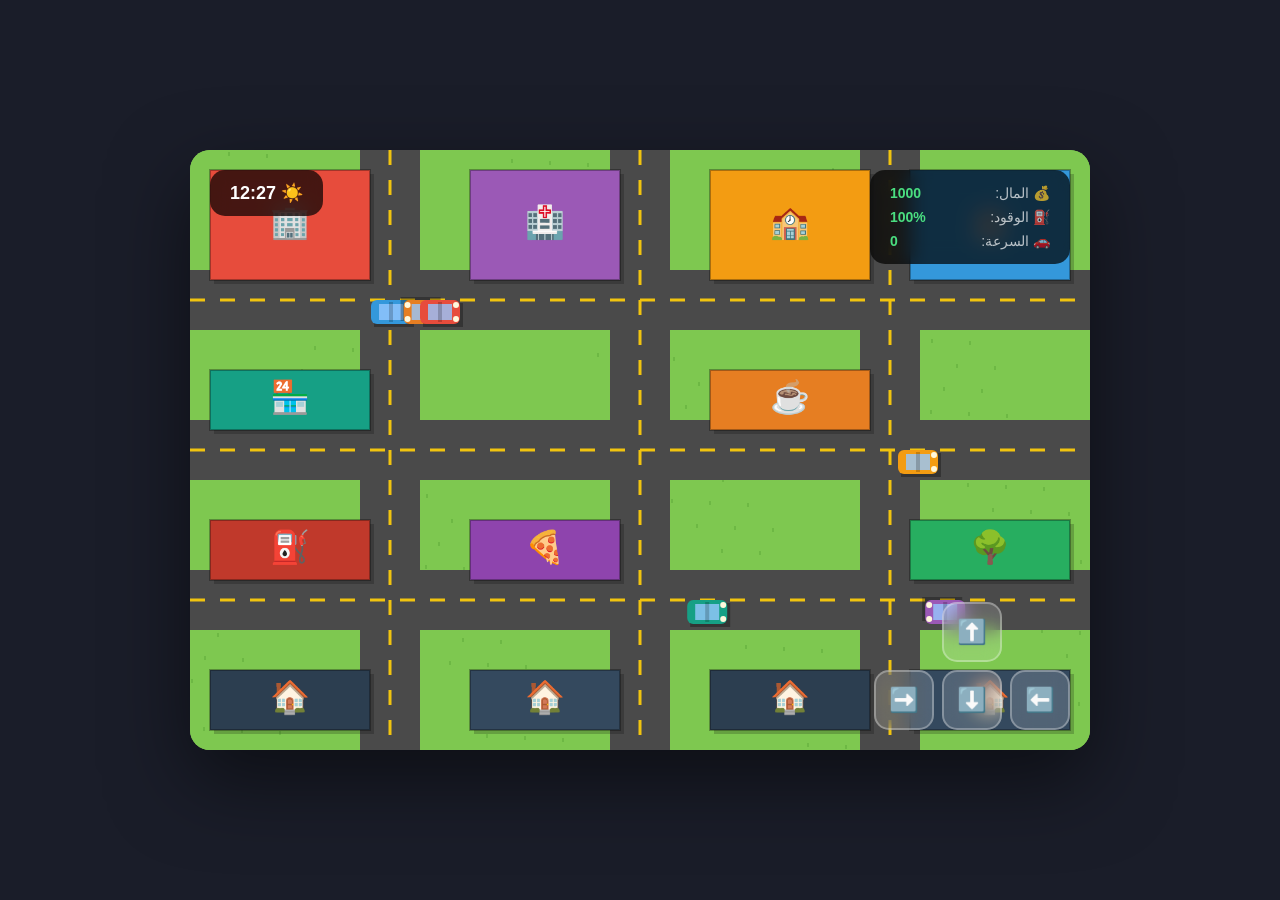
<file: index.html>
<!DOCTYPE html>
<html lang="ar" dir="rtl">
<head>
<meta charset="UTF-8">
<title>LifeCity — مدينة صغيرة حية</title>
<style>
  * { margin: 0; padding: 0; box-sizing: border-box; }
  
  body {
    background: #1a1d29;
    display: flex;
    justify-content: center;
    align-items: center;
    min-height: 100vh;
    font-family: 'Cairo', sans-serif;
    color: white;
    overflow: hidden;
  }

  .game-wrapper {
    position: relative;
    border-radius: 20px;
    overflow: hidden;
    box-shadow: 0 30px 80px rgba(0,0,0,.5);
  }

  canvas {
    display: block;
    background: #7ec850;
  }

  /* لوحة المعلومات */
  .hud {
    position: absolute;
    top: 20px;
    right: 20px;
    background: rgba(0,0,0,.7);
    padding: 15px 20px;
    border-radius: 15px;
    backdrop-filter: blur(10px);
    min-width: 200px;
  }

  .hud-row {
    display: flex;
    justify-content: space-between;
    margin-bottom: 8px;
    font-size: 14px;
  }

  .hud-row:last-child { margin-bottom: 0; }
  .hud-label { opacity: 0.7; }
  .hud-value { font-weight: 700; color: #4ade80; }

  /* أزرار التحكم */
  .controls {
    position: absolute;
    bottom: 20px;
    right: 20px;
    display: grid;
    grid-template-columns: repeat(3, 60px);
    gap: 8px;
  }

  .ctrl-btn {
    width: 60px;
    height: 60px;
    background: rgba(255,255,255,.15);
    border: 2px solid rgba(255,255,255,.3);
    border-radius: 15px;
    color: white;
    font-size: 24px;
    cursor: pointer;
    backdrop-filter: blur(10px);
    transition: all .2s;
  }

  .ctrl-btn:active { transform: scale(0.9); background: rgba(255,255,255,.3); }
  .ctrl-btn.empty { visibility: hidden; }

  /* معلومات الوقت */
  .time-display {
    position: absolute;
    top: 20px;
    left: 20px;
    background: rgba(0,0,0,.7);
    padding: 12px 20px;
    border-radius: 15px;
    backdrop-filter: blur(10px);
    font-size: 18px;
    font-weight: 700;
  }
</style>
</head>
<body>

<div class="game-wrapper">
  <canvas id="game" width="900" height="600"></canvas>
  
  <div class="time-display">
    <span id="timeIcon">☀️</span>
    <span id="timeText">12:00</span>
  </div>

  <div class="hud">
    <div class="hud-row">
      <span class="hud-label">💰 المال:</span>
      <span class="hud-value" id="money">1000</span>
    </div>
    <div class="hud-row">
      <span class="hud-label">⛽ الوقود:</span>
      <span class="hud-value" id="fuel">100%</span>
    </div>
    <div class="hud-row">
      <span class="hud-label">🚗 السرعة:</span>
      <span class="hud-value" id="speed">0</span>
    </div>
  </div>

  <div class="controls">
    <button class="ctrl-btn empty"></button>
    <button class="ctrl-btn" data-key="up">⬆️</button>
    <button class="ctrl-btn empty"></button>
    <button class="ctrl-btn" data-key="left">⬅️</button>
    <button class="ctrl-btn" data-key="down">⬇️</button>
    <button class="ctrl-btn" data-key="right">➡️</button>
  </div>
</div>

<script>
// ===== إعداد Canvas =====
const canvas = document.getElementById('game');
const ctx = canvas.getContext('2d');
const W = canvas.width;
const H = canvas.height;

// ===== المدينة: الخريطة =====
const city = {
  // الشوارع الأفقية
  hRoads: [150, 300, 450],
  // الشوارع العمودية  
  vRoads: [200, 450, 700],
  roadWidth: 60,
  
  // المباني في كل حي
  buildings: [
    // الصف الأول
    { x: 20,  y: 20,  w: 160, h: 110, color: '#e74c3c', icon: '🏢' },
    { x: 280, y: 20,  w: 150, h: 110, color: '#9b59b6', icon: '🏥' },
    { x: 520, y: 20,  w: 160, h: 110, color: '#f39c12', icon: '🏫' },
    { x: 720, y: 20,  w: 160, h: 110, color: '#3498db', icon: '🏦' },
    
    // الصف الثاني
    { x: 20,  y: 220, w: 160, h: 60,  color: '#16a085', icon: '🏪' },
    { x: 520, y: 220, w: 160, h: 60,  color: '#e67e22', icon: '☕' },
    
    // الصف الثالث
    { x: 20,  y: 370, w: 160, h: 60,  color: '#c0392b', icon: '⛽' },
    { x: 280, y: 370, w: 150, h: 60,  color: '#8e44ad', icon: '🍕' },
    { x: 720, y: 370, w: 160, h: 60,  color: '#27ae60', icon: '🌳' },
    
    // الصف الرابع
    { x: 20,  y: 520, w: 160, h: 60,  color: '#2c3e50', icon: '🏠' },
    { x: 280, y: 520, w: 150, h: 60,  color: '#34495e', icon: '🏠' },
    { x: 520, y: 520, w: 160, h: 60,  color: '#2c3e50', icon: '🏠' },
    { x: 720, y: 520, w: 160, h: 60,  color: '#34495e', icon: '🏠' },
  ]
};

// ===== سيارة اللاعب =====
const playerCar = {
  x: 230,
  y: 150,
  w: 40,
  h: 24,
  angle: 0,        // اتجاه السيارة بالدرجات
  speed: 0,
  maxSpeed: 5,
  acceleration: 0.15,
  friction: 0.94,
  color: '#e74c3c'
};

// ===== سيارات المدينة (ذكاء اصطناعي) =====
const npcCars = [
  { x: 100, y: 150, w: 40, h: 24, speed: 1.5, dir: 1, color: '#3498db', angle: 0 },
  { x: 600, y: 300, w: 40, h: 24, speed: 2, dir: 1, color: '#f39c12', angle: 0 },
  { x: 800, y: 450, w: 40, h: 24, speed: 1.2, dir: -1, color: '#9b59b6', angle: 180 },
  { x: 400, y: 450, w: 40, h: 24, speed: 1.8, dir: 1, color: '#16a085', angle: 0 },
  { x: 300, y: 150, w: 40, h: 24, speed: 1.6, dir: -1, color: '#e67e22', angle: 180 },
];

// ===== حالة اللعبة =====
const state = {
  money: 1000,
  fuel: 100,
  time: 12 * 60, // بالدقائق، 12:00 ظهراً
  timeSpeed: 0.5 // كل إطار يمر 0.5 دقيقة
};

// ===== إدخال لوحة المفاتيح =====
const keys = { up: false, down: false, left: false, right: false };

document.addEventListener('keydown', e => {
  if (e.key === 'ArrowUp' || e.key === 'w') keys.up = true;
  if (e.key === 'ArrowDown' || e.key === 's') keys.down = true;
  if (e.key === 'ArrowLeft' || e.key === 'a') keys.left = true;
  if (e.key === 'ArrowRight' || e.key === 'd') keys.right = true;
});

document.addEventListener('keyup', e => {
  if (e.key === 'ArrowUp' || e.key === 'w') keys.up = false;
  if (e.key === 'ArrowDown' || e.key === 's') keys.down = false;
  if (e.key === 'ArrowLeft' || e.key === 'a') keys.left = false;
  if (e.key === 'ArrowRight' || e.key === 'd') keys.right = false;
});

// أزرار اللمس
document.querySelectorAll('.ctrl-btn').forEach(btn => {
  const key = btn.dataset.key;
  if (!key) return;
  
  const press = e => { e.preventDefault(); keys[key] = true; };
  const release = e => { e.preventDefault(); keys[key] = false; };
  
  btn.addEventListener('mousedown', press);
  btn.addEventListener('mouseup', release);
  btn.addEventListener('mouseleave', release);
  btn.addEventListener('touchstart', press);
  btn.addEventListener('touchend', release);
});

// ===== رسم الشوارع =====
function drawRoads() {
  // أرضية عشبية
  ctx.fillStyle = '#7ec850';
  ctx.fillRect(0, 0, W, H);
  
  // إضافة تفاصيل العشب
  ctx.fillStyle = '#6db844';
  for (let i = 0; i < 200; i++) {
    const x = (i * 37) % W;
    const y = (i * 73) % H;
    ctx.fillRect(x, y, 2, 4);
  }

  // الشوارع الأفقية
  ctx.fillStyle = '#4a4a4a';
  city.hRoads.forEach(y => {
    ctx.fillRect(0, y - city.roadWidth/2, W, city.roadWidth);
  });

  // الشوارع العمودية
  city.vRoads.forEach(x => {
    ctx.fillRect(x - city.roadWidth/2, 0, city.roadWidth, H);
  });

  // خطوط منتصف الشوارع
  ctx.strokeStyle = '#f1c40f';
  ctx.lineWidth = 3;
  ctx.setLineDash([15, 15]);
  
  city.hRoads.forEach(y => {
    ctx.beginPath();
    ctx.moveTo(0, y);
    ctx.lineTo(W, y);
    ctx.stroke();
  });
  
  city.vRoads.forEach(x => {
    ctx.beginPath();
    ctx.moveTo(x, 0);
    ctx.lineTo(x, H);
    ctx.stroke();
  });
  
  ctx.setLineDash([]);
}

// ===== رسم المباني =====
function drawBuildings() {
  city.buildings.forEach(b => {
    // ظل المبنى
    ctx.fillStyle = 'rgba(0,0,0,.2)';
    ctx.fillRect(b.x + 4, b.y + 4, b.w, b.h);
    
    // جسم المبنى
    ctx.fillStyle = b.color;
    ctx.fillRect(b.x, b.y, b.w, b.h);
    
    // إطار
    ctx.strokeStyle = 'rgba(0,0,0,.3)';
    ctx.lineWidth = 2;
    ctx.strokeRect(b.x, b.y, b.w, b.h);
    
    // أيقونة المبنى
    ctx.font = '32px serif';
    ctx.textAlign = 'center';
    ctx.textBaseline = 'middle';
    ctx.fillText(b.icon, b.x + b.w/2, b.y + b.h/2);
  });
}

// ===== رسم سيارة =====
function drawCar(car) {
  ctx.save();
  ctx.translate(car.x + car.w/2, car.y + car.h/2);
  ctx.rotate(car.angle * Math.PI / 180);
  
  // ظل
  ctx.fillStyle = 'rgba(0,0,0,.3)';
  ctx.fillRect(-car.w/2 + 3, -car.h/2 + 3, car.w, car.h);
  
  // جسم السيارة
  ctx.fillStyle = car.color;
  ctx.beginPath();
  ctx.roundRect(-car.w/2, -car.h/2, car.w, car.h, 6);
  ctx.fill();
  
  // نوافذ
  ctx.fillStyle = 'rgba(150,200,255,.8)';
  ctx.fillRect(-car.w/2 + 8, -car.h/2 + 4, car.w - 16, car.h - 8);
  
  // خط منتصف السيارة
  ctx.fillStyle = 'rgba(0,0,0,.2)';
  ctx.fillRect(-2, -car.h/2 + 2, 4, car.h - 4);
  
  // مصابيح أمامية
  ctx.fillStyle = '#fff8dc';
  ctx.beginPath();
  ctx.arc(car.w/2 - 4, -car.h/2 + 5, 3, 0, Math.PI*2);
  ctx.arc(car.w/2 - 4, car.h/2 - 5, 3, 0, Math.PI*2);
  ctx.fill();
  
  ctx.restore();
}

// ===== تحديث سيارة اللاعب =====
function updatePlayer() {
  // التسارع
  if (keys.up) {
    playerCar.speed = Math.min(playerCar.speed + playerCar.acceleration, playerCar.maxSpeed);
  } else if (keys.down) {
    playerCar.speed = Math.max(playerCar.speed - playerCar.acceleration, -playerCar.maxSpeed * 0.5);
  } else {
    playerCar.speed *= playerCar.friction;
    if (Math.abs(playerCar.speed) < 0.01) playerCar.speed = 0;
  }
  
  // التوجيه
  if (Math.abs(playerCar.speed) > 0.1) {
    const turnSpeed = 3.5;
    if (keys.left) playerCar.angle -= turnSpeed * (playerCar.speed > 0 ? 1 : -1);
    if (keys.right) playerCar.angle += turnSpeed * (playerCar.speed > 0 ? 1 : -1);
  }
  
  // الحركة
  const rad = playerCar.angle * Math.PI / 180;
  const newX = playerCar.x + Math.cos(rad) * playerCar.speed;
  const newY = playerCar.y + Math.sin(rad) * playerCar.speed;
  
  // حدود الشاشة
  if (newX >= 0 && newX <= W - playerCar.w) playerCar.x = newX;
  if (newY >= 0 && newY <= H - playerCar.h) playerCar.y = newY;
  
  // استهلاك الوقود
  if (Math.abs(playerCar.speed) > 0.5 && state.fuel > 0) {
    state.fuel = Math.max(0, state.fuel - 0.008);
  }
}

// ===== تحديث سيارات NPC =====
function updateNPCs() {
  npcCars.forEach(car => {
    // تحرك أفقي
    car.x += car.speed * car.dir;
    
    // ارتداد من الحدود
    if (car.x <= 0 || car.x >= W - car.w) {
      car.dir *= -1;
      car.angle = car.dir > 0 ? 0 : 180;
    }
  });
}

// ===== رسم دورة اليوم =====
function drawTimeOverlay() {
  const hour = state.time / 60;
  
  let opacity = 0;
  let color = 'rgba(0,0,30,';
  
  if (hour >= 20 || hour < 5) {
    opacity = 0.5; // ليل
  } else if (hour >= 18) {
    opacity = (hour - 18) / 2 * 0.5; // غروب
  } else if (hour < 7) {
    opacity = (7 - hour) / 2 * 0.5; // شروق
  }
  
  if (opacity > 0) {
    ctx.fillStyle = color + opacity + ')';
    ctx.fillRect(0, 0, W, H);
  }
}

// ===== تحديث الوقت =====
function updateTime() {
  state.time += state.timeSpeed;
  if (state.time >= 24 * 60) state.time = 0;
  
  const hours = Math.floor(state.time / 60);
  const minutes = Math.floor(state.time % 60);
  
  document.getElementById('timeText').textContent = 
    `${String(hours).padStart(2, '0')}:${String(minutes).padStart(2, '0')}`;
  
  let icon = '☀️';
  if (hours >= 6 && hours < 12) icon = '🌅';
  else if (hours >= 12 && hours < 18) icon = '☀️';
  else if (hours >= 18 && hours < 20) icon = '🌇';
  else icon = '🌙';
  
  document.getElementById('timeIcon').textContent = icon;
}

// ===== تحديث HUD =====
function updateHUD() {
  document.getElementById('money').textContent = Math.floor(state.money);
  document.getElementById('fuel').textContent = Math.floor(state.fuel) + '%';
  document.getElementById('speed').textContent = Math.abs(Math.floor(playerCar.speed * 20));
}

// ===== الحلقة الرئيسية =====
function gameLoop() {
  // 1. تحديث
  updatePlayer();
  updateNPCs();
  updateTime();
  
  // 2. رسم
  drawRoads();
  drawBuildings();
  
  // رسم سيارات NPC
  npcCars.forEach(drawCar);
  
  // رسم سيارة اللاعب
  drawCar(playerCar);
  
  // تأثير الليل/النهار
  drawTimeOverlay();
  
  // 3. تحديث HUD
  updateHUD();
  
  requestAnimationFrame(gameLoop);
}

// بدء اللعبة
gameLoop();
</script>

</body>
</html>
</file>
